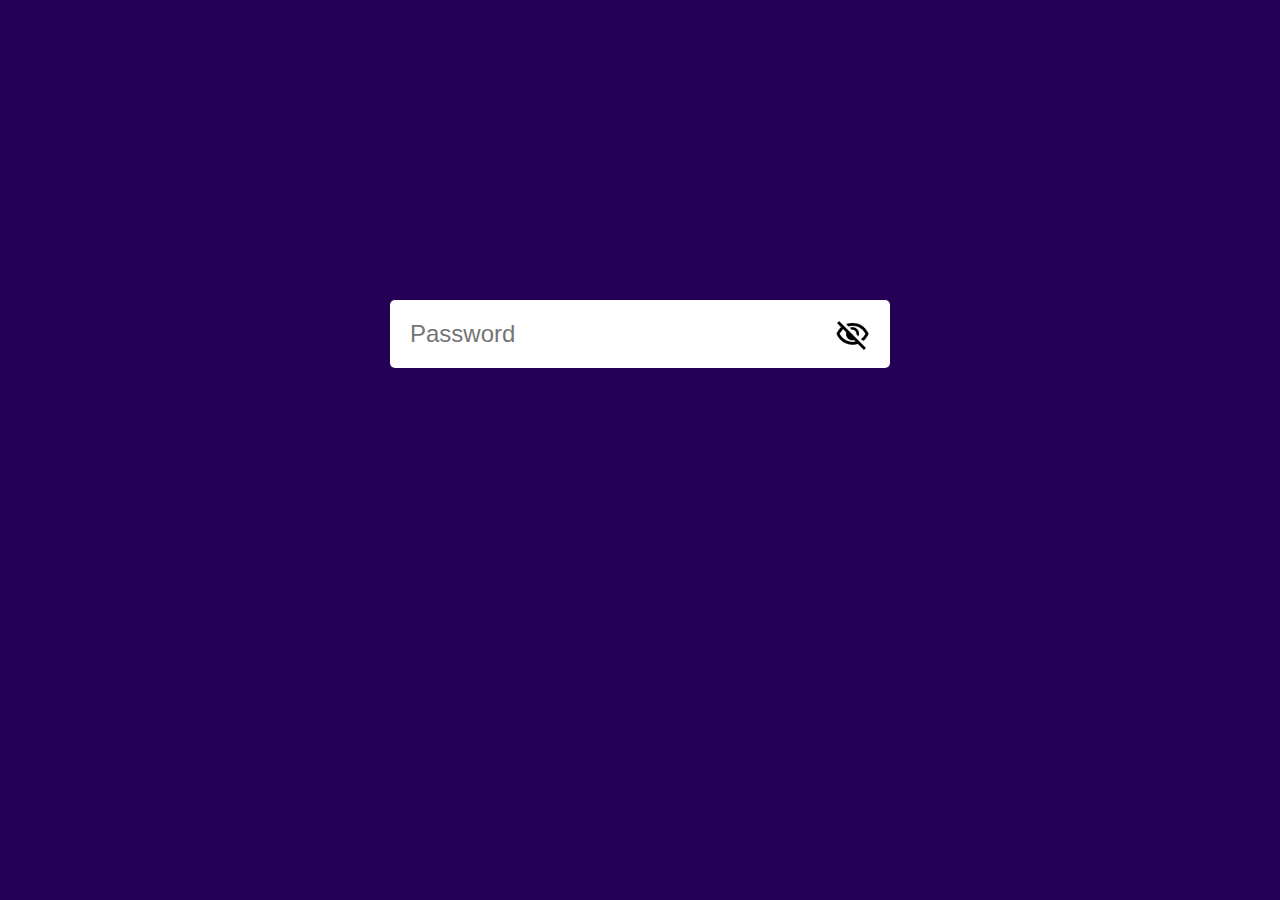
<file: Show and hide password/index.html>
<!DOCTYPE html>
<html lang="en">
<head>
    <meta charset="UTF-8">
    <meta name="viewport" content="width=device-width, initial-scale=1.0">
    <title>Show and Hide Password</title>
    <link rel="stylesheet" href="style.css">
</head>
<body>
    <div class="input-box">
        <input type="password" placeholder="Password" id="password">
        <img src="images/hide.png" id="eyeicon">
    </div>

    <script src="script.js"></script>
</body>
</html>
</file>
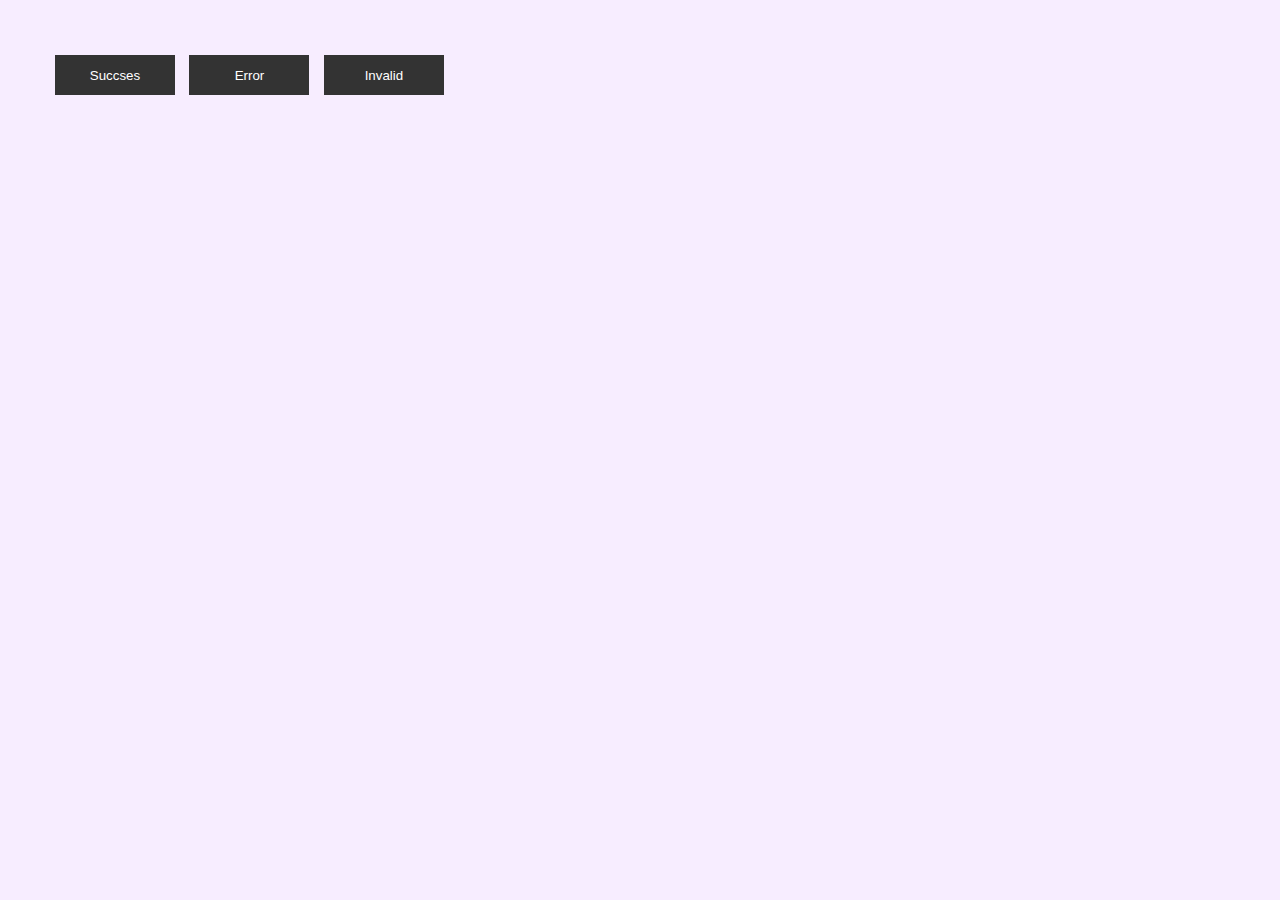
<file: Toast Notification/index.html>
<!DOCTYPE html>
<html lang="en">
<head>
    <meta charset="UTF-8">
    <meta name="viewport" content="width=device-width, initial-scale=1.0">
    <title>Toast Notification</title>
    <link rel="stylesheet" href="style.css">
    <link rel="stylesheet" href="https://fonts.googleapis.com/css2?family=Material+Symbols+Outlined:opsz,wght,FILL,GRAD@20..48,100..700,0..1,-50..200" />
</head>
<body>
    <div class="buttons">
        <button onclick="showToast(successMsg)">Succses</button>
        <button onclick="showToast(errorMsg)">Error</button>
        <button onclick="showToast(invalidMsg)">Invalid</button>
        
    </div>

    <div id="toastBox"></div>

    <script src="script.js"></script>
</body>
</html>
</file>
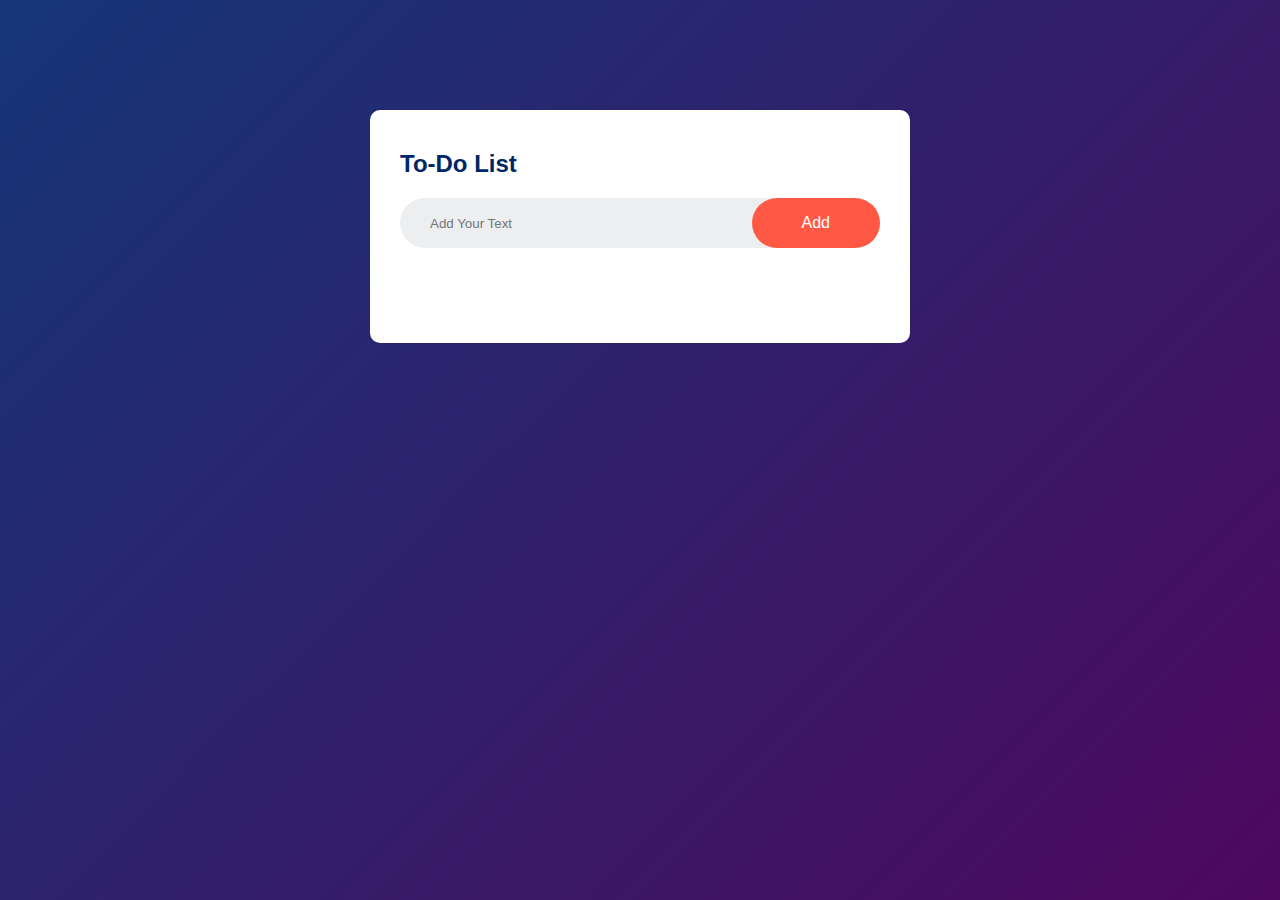
<file: Todo-list/index.html>
<!DOCTYPE html>
<html lang="en">
<head>
    <meta charset="UTF-8">
    <meta name="viewport" content="width=device-width, initial-scale=1.0">
    <title>Todo-List</title>
    <link rel="stylesheet" href="style.css">
</head>
<body>
    <div class="container">
        <div class="todo-app">
            <h2>To-Do List</h2>
            <div class="row">
                <input type="text" id="input-box" placeholder="Add Your Text">
                <button onclick="addTask()">Add</button>
            </div>
            <ul id="list-container">
                <!-- <li class="checked">Task 1</li>
                <li>Task 2</li>
                <li>Task 3</li> -->
            </ul>
        </div>
    </div>
    <script src="script.js"></script>
</body>
</html>
</file>
<file: Show and hide password/style.css>
*{
    margin: 0;
    padding: 0;
    font-family: sans-serif;
    box-sizing: border-box;
}

body{
    background: #250057;
}

.input-box{
    background: #fff;
    width: 90%;
    max-width: 500px;
    border-radius: 5px;
    padding: 10px 20px;
    margin: 300px auto;
    display: flex;
    align-items: center;
}

.input-box input{
    width: 100%;
    padding: 10px 0;
    border: 0;
    outline: 0;
    font-size: 24px;
    color: #555;
}

.input-box img{
    width: 35px;
    cursor: pointer;
}
</file>
<file: Toast Notification/style.css>
* {
    margin: 0;
    padding: 0;
    font-family: sans-serif;
    box-sizing: border-box;
}

body {
    background: #f7edff
}

.buttons{
    margin: 50px;
}

.buttons button{
    background: #333;
    color: #fff;
    border: 0;
    outline: 0;
    width: 120px;
    height: 40px;
    margin: 5px;
    cursor: pointer;
}

#toastBox{
    position: absolute;
    bottom: 30px;
    right: 30px;
    display: flex;
    align-items: flex-end;
    flex-direction: column;
    overflow: hidden;
    padding: 20px;
}

.toast {
    width: 400px;
    height: 80px;
    background: #fff;
    font-weight: 500;
    margin: 15px 0;
    box-shadow: 0 0 20px rgba(0, 0, 0, 0.3);
    display: flex;
    align-items: center;
    position: relative;
    transform: translateX(100%);
    animation: moveleft 0.5s linear forwards;
}

@keyframes moveleft{
    100%{
        transform: translateX(0);
    }
}

.toast img{
    margin: 0 20px;
    width: 40px;
    height:40px;
}

.toast::after{
    content: '';
    position: absolute;
    left: 0;
    bottom: 0;
    width: 100%;
    height: 5px;
    background: green;
    animation: anim 6s linear forwards;
}

@keyframes anim{
    100%{
        width: 0;
    }
}

.toast.error::after{
    background: red;
}

.toast.invalid::after{
    background: orange;
}
</file>
<file: Todo-list/style.css>
*{
    margin: 0;
    padding: 0;
    font-family: sans-serif;
    box-sizing: border-box;
}

.container{
    width: 100%;
    min-height: 100vh;
    background: linear-gradient(135deg, #153677, #4e085f);
    padding: 10px;
}

.todo-app {
    width:100%;
    max-width: 540px;
    background: #fff;
    margin: 100px auto 20px;
    padding: 40px 30px 70px;
    border-radius: 10px;
}

.todo-app h2 {
    color: #002765;
    display: flex;
    align-items: center;
    margin-bottom: 20px;
}

.row {
    display: flex;
    align-items: center;
    justify-content: space-between;
    background: #edeef0;
    border-radius: 30px;
    padding-left: 20px;
    margin-bottom: 25px;
}

input {
    flex:1;
    border: none;
    outline: none;
    background: transparent;
    padding: 10px;
}

button {
    border: none;
    outline: none;
    padding: 16px 50px;
    background: #ff5945;
    color: #fff;
    font-size: 16px;
    cursor: pointer;
    border-radius: 40px;
}

ul li {
    list-style: none;
    font-size: 17px;
    padding: 12px 8px 12px 50px;
    user-select: none;
    cursor: pointer;
    position: relative;
}

ul li::before{
    content: '';
    position: absolute;
    height: 28px;
    width: 28px;
    border-radius: 50%;
    background-image: url(Images/unchecked.png);
    background-size: cover;
    background-position: center;
    top: 12px;
    left: 8px;
}

ul li.checked {
    color: #555;
    text-decoration: line-through;
}

ul li.checked::before{
    background-image: url(Images/Checked.png);
}


ul li span{
    position: absolute;
    right: 0;
    top: 5px;
    width: 40px;
    height: 40px;
    font-size: 22px;
    color: #555;
    line-height: 40px;
    text-align: center;
    border-radius: 50%;
}

ul li span:hover{
    background: #edeef0;
}
</file>
